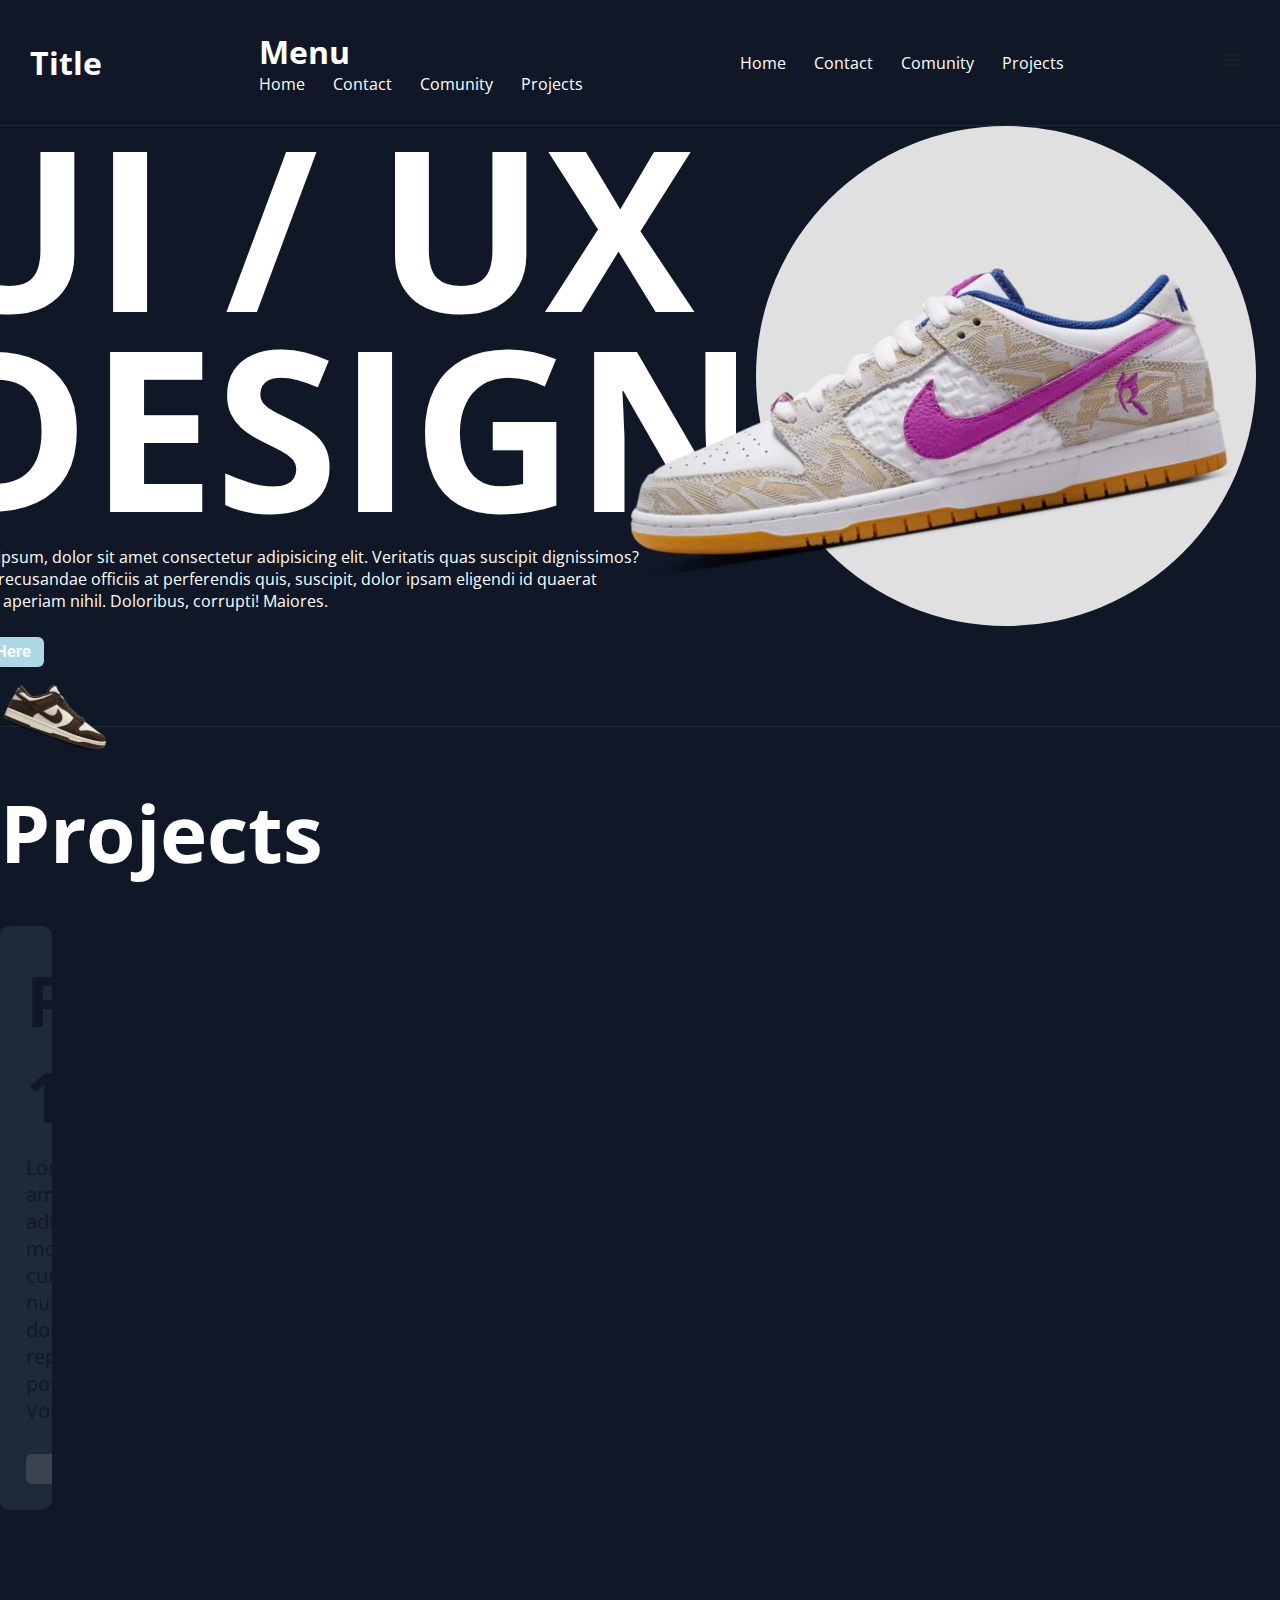
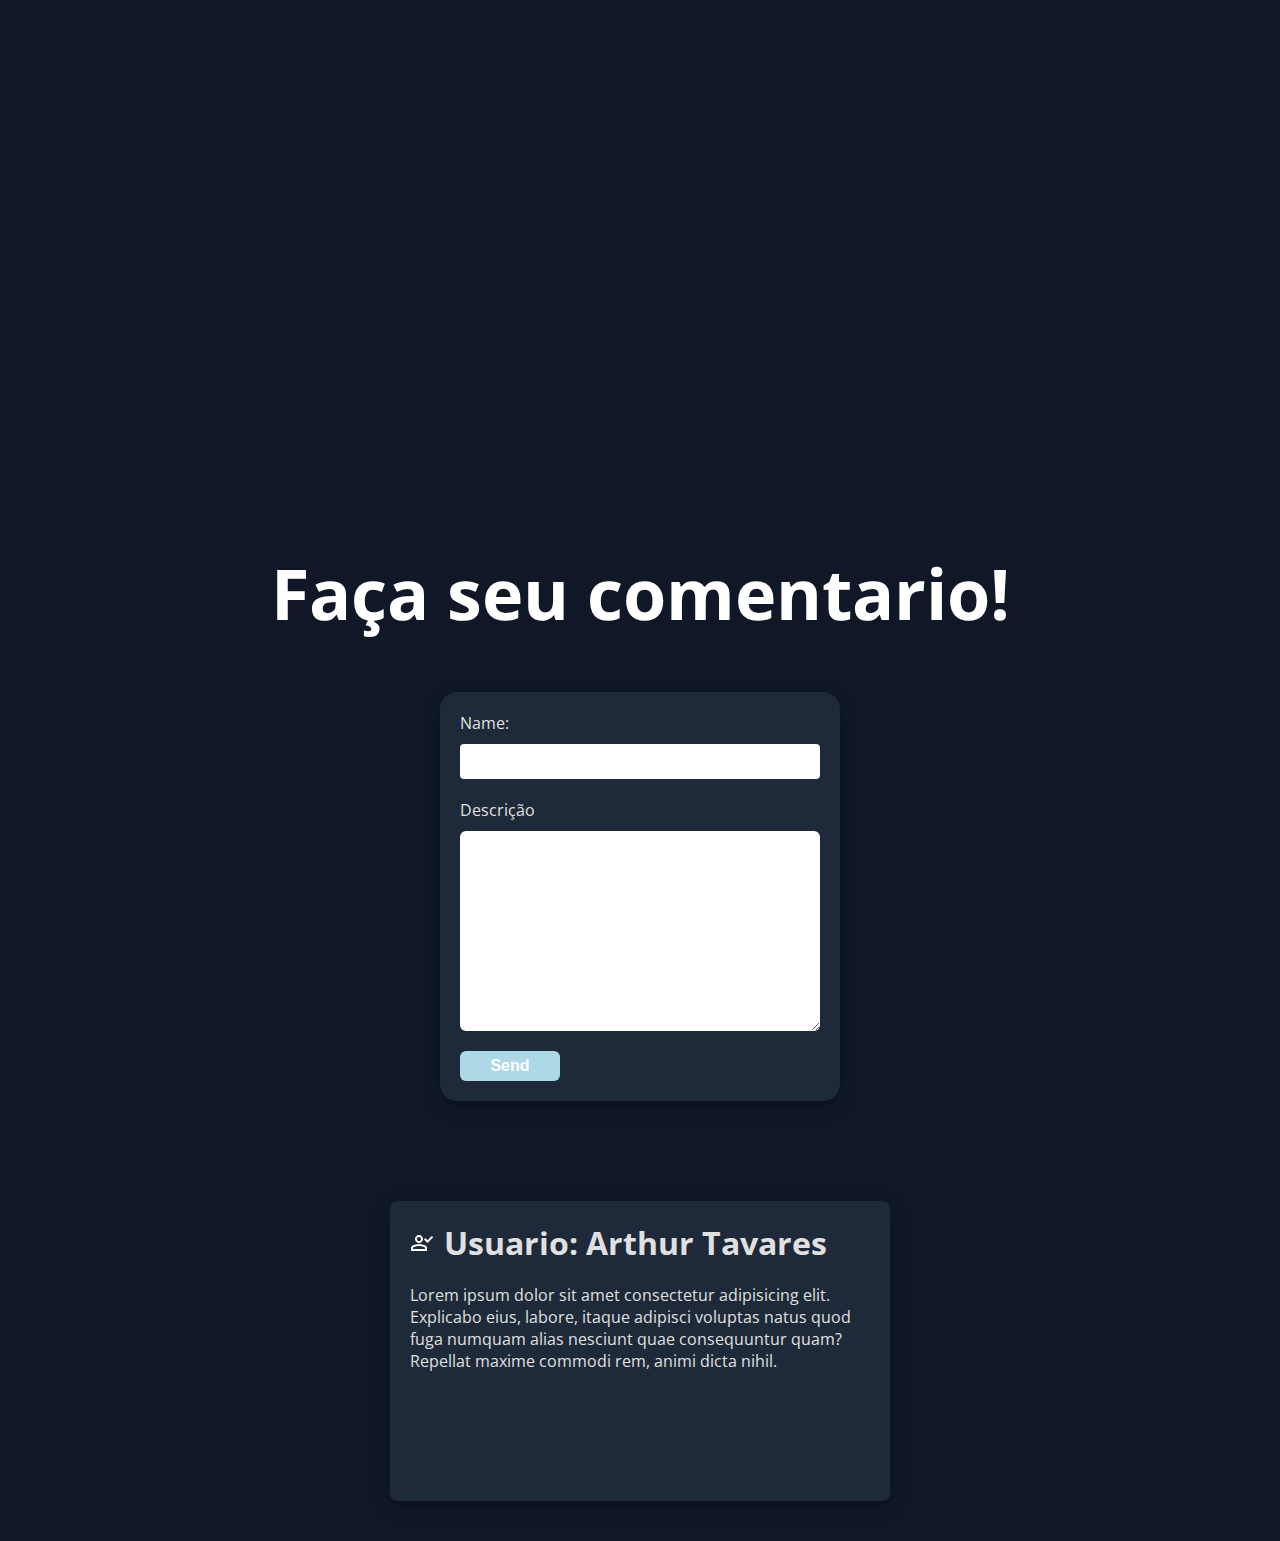
<file: index.html>
<!DOCTYPE html>
<html lang="en">

<head>
    <meta charset="UTF-8">
    <link rel="icon"  type="image/x-icon" href="shoes2.png">
    <meta name="viewport" content="width=device-width, initial-scale=1.0">
    <link rel="stylesheet" href="src/main.css">
    <title>Portifolio-web</title>
</head>

<body>

    <header>

        <div class="logo-header">
            <h1>Title</h1>
        </div>

        <div class="float-nav">

            <div>

          
            <h1 >Menu</h1>
            <ul >
                <li><a href="">Home</a> <div class="line-bar"></div></li>
                <li><a href="">Contact</a> <div class="line-bar"></div></li>
                <li><a href="">Comunity</a> <div class="line-bar"></div></li> 
                <li><a href="">Projects</a> <div class="line-bar"></div></li>
             </ul>
            </div>
        </div>

        
        
        <nav>
            <ul class="w-nav">
               <li><a href="">Home</a> <div class="line-bar"></div></li>
               <li><a href="">Contact</a> <div class="line-bar"></div></li>
               <li><a href="">Comunity</a> <div class="line-bar"></div></li> 
               <li><a href="">Projects</a> <div class="line-bar"></div></li>
            </ul>
        </nav>


        <div class="menu-mobile" style="margin-right: 5px;">
            <svg xmlns="http://www.w3.org/2000/svg" height="24px" viewBox="0 -960 960 960" width="24px" fill="#1f1f1f"><path d="M120-240v-80h720v80H120Zm0-200v-80h720v80H120Zm0-200v-80h720v80H120Z"/></svg>
        </div>


    </header>



    <main>

        <div class="warning">
            <div class="text-w">
             
            </div>
        </div>




        <section>
            <div class="container">

                <div class="primary-content">
                    <div class="primary-text">
                        <h1>UI / UX DESIGN</h1>
                        <p>Lorem ipsum, dolor sit amet consectetur adipisicing elit. Veritatis quas suscipit dignissimos? Earum recusandae officiis at perferendis quis, suscipit, dolor ipsam eligendi id quaerat placeat aperiam nihil. Doloribus, corrupti! Maiores.</p>
                        <button>Clck Here</button>
                    </div>
    
                    <div>

                    </div>

                    <div class="image-area">
                        <div class="shoes-content">
                            <div class="shoes">
                                <img src="shoes.png" alt="">
                            </div>
                        </div>
                    </div>
                  
            
                    
                </div>

               

            </div>


        </section>

        <div class="warning">
            <div class="text-w">
                <img src="shoes2.png" alt="">
            </div>
        </div>


        <section>
            <div class="container">
                <div class="projects-title">
                    <h1>Projects</h1>
                </div>

                <div class="area-projects">
                    
                    <div class="project-card">
                        <div class="p-header" style="flex: 1;">
                            <h1>Projeto 1</h1>
                            <p>Lorem ipsum dolor sit amet, consectetur adipisicing elit. Tempora molestiae esse perferendis cum rerum labore maxime numquam sed voluptas, ad doloremque sint, repellendus quod sapiente possimus quo fuga? Voluptatum, sint.</p>
                            <button>click</button>

                        </div>

                        <div class="divide-bar">
                            
                        </div>

                        <div class="p-area">
                            <div class="project-img">
                                <img width="100%" src="p2.png" alt="">
                            </div>
                        </div>


                        
                    </div> 

                    <div class="project-area-2">
                        <div class="project-card project-card-r">
                            <div class="p-header" style="flex: 1;">
                                <h1>Projeto 1</h1>
                                <p>Lorem ipsum dolor sit amet, consectetur adipisicing elit. Tempora molestiae esse perferendis cum rerum labore maxime numquam sed voluptas, ad doloremque sint, repellendus quod sapiente possimus quo fuga? Voluptatum, sint.</p>
                                <button>click</button>
    
                            </div>
    
                            <div class="divide-bar">
                                
                            </div>
    
                            <div class="p-area">
                                <div class="project-img">
                                    <img width="100%" src="p2.png" alt="">
                                </div>
                            </div>
    
    
                            
                        </div>

                    </div>

            
                 




                </div>


            </div>



        </div>
        </section>


        <section>
            <div class="container">

                <div class="shoes-comment-area">

                    <div class="content-shoes">

                        <h1 class="h1-text" style="text-align: center">Faça seu comentario!</h1>

                        <div class="main-shoes">



                           

                            <form action="#">
                                <div>
                                    <label>Name: </label>
                                    <input id="username" type="text">
                                </div>


                                <div>
                                    <label>Descrição</label>
                                    <textarea id="desc">

                                    </textarea>
                                    
                                </div>

                                <div>
                                    <button type="submit" id="btn-send">Send</button>
                                </div>



                            </form>
                            
    
                        </div>


                        <div class="coments">
                            <div class="card-c"> <h1 style="display: flex; align-items: center; gap: 10px;"> <svg xmlns="http://www.w3.org/2000/svg" height="24px" viewBox="0 -960 960 960" width="24px" fill="#FFFFFF"><path d="M702-480 560-622l57-56 85 85 170-170 56 57-226 226Zm-342 0q-66 0-113-47t-47-113q0-66 47-113t113-47q66 0 113 47t47 113q0 66-47 113t-113 47ZM40-160v-112q0-34 17.5-62.5T104-378q62-31 126-46.5T360-440q66 0 130 15.5T616-378q29 15 46.5 43.5T680-272v112H40Zm80-80h480v-32q0-11-5.5-20T580-306q-54-27-109-40.5T360-360q-56 0-111 13.5T140-306q-9 5-14.5 14t-5.5 20v32Zm240-320q33 0 56.5-23.5T440-640q0-33-23.5-56.5T360-720q-33 0-56.5 23.5T280-640q0 33 23.5 56.5T360-560Zm0 260Zm0-340Z"/></svg>Usuario: Arthur Tavares</h1>
                                <p>Lorem ipsum dolor sit amet consectetur adipisicing elit. Explicabo eius, labore, itaque adipisci voluptas natus quod fuga numquam alias nesciunt quae consequuntur quam? Repellat maxime commodi rem, animi dicta nihil.</p>
                                
                            </div>
                        </div>

                        




                    </div>

                




                </div>




            </div>
        </section>







    </main>



    <footer>

    </footer>





<script src="src/js/menuAnimation.js"></script>
<script src="src/js/animations.js"></script>
<script src="src/js/cardAdd.js"></script>

</body>

</html>
</file>
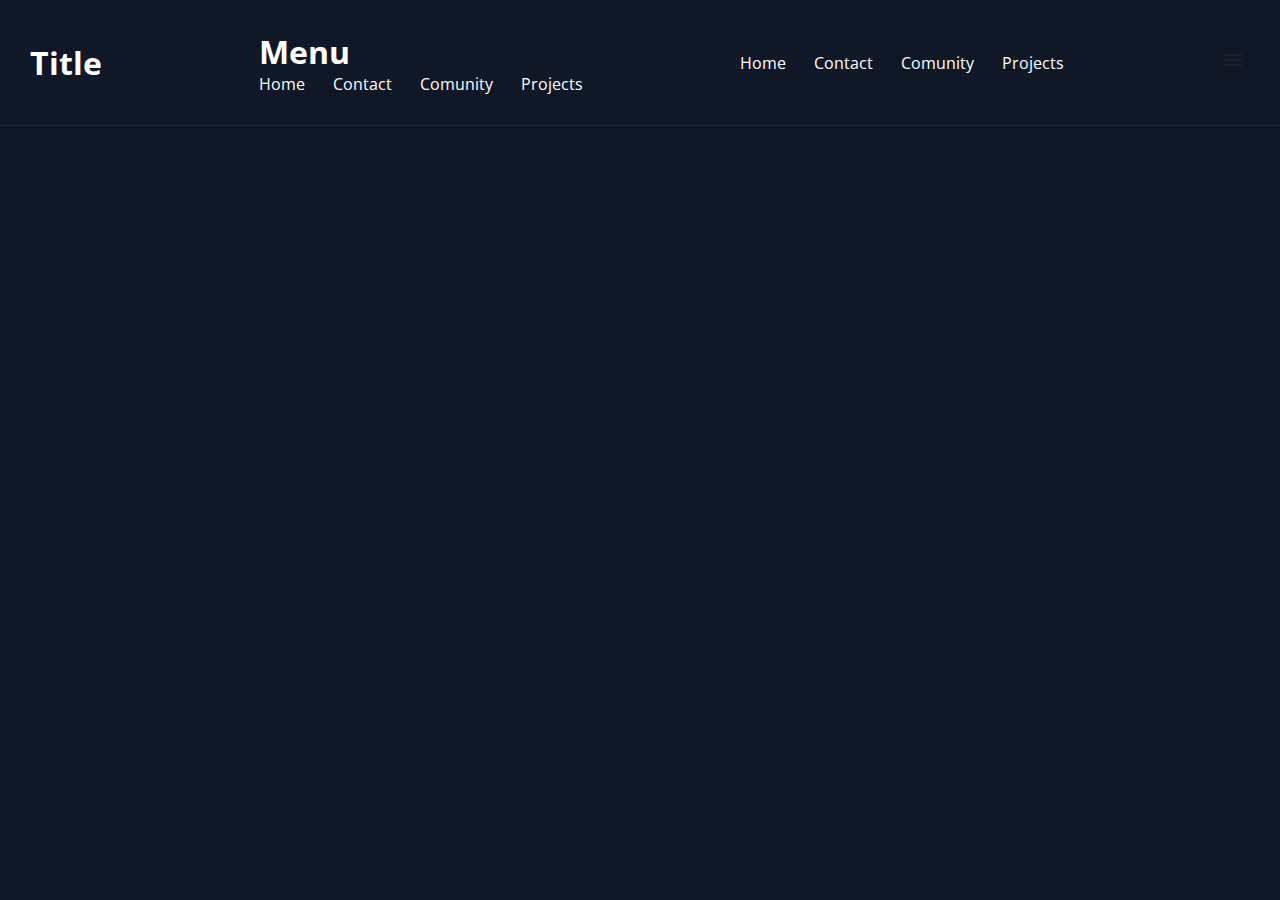
<file: pages/projects.html>
<!DOCTYPE html>
<html lang="en">
<head>
    <meta charset="UTF-8">
    <meta name="viewport" content="width=device-width, initial-scale=1.0">
    <link rel="stylesheet" href="/pages/project@css/project.css">
    <title>Document</title>
</head>
<body>
  
    <header>

        <div class="logo-header">
            <h1>Title</h1>
        </div>

        <div class="float-nav">

            <div>

          
            <h1 >Menu</h1>
            <ul >
                <li><a href="">Home</a> <div class="line-bar"></div></li>
                <li><a href="">Contact</a> <div class="line-bar"></div></li>
                <li><a href="">Comunity</a> <div class="line-bar"></div></li> 
                <li><a href="">Projects</a> <div class="line-bar"></div></li>
             </ul>
            </div>
        </div>

        
        
        <nav>
            <ul class="w-nav">
               <li><a href="../index.html">Home</a> <div class="line-bar"></div></li>
               <li><a href="">Contact</a> <div class="line-bar"></div></li>
               <li><a href="">Comunity</a> <div class="line-bar"></div></li> 
               <li><a href="pages/projects.html">Projects</a> <div class="line-bar"></div></li>
            </ul>
        </nav>


        <div class="menu-mobile" style="margin-right: 5px;">
            <svg xmlns="http://www.w3.org/2000/svg" height="24px" viewBox="0 -960 960 960" width="24px" fill="#1f1f1f"><path d="M120-240v-80h720v80H120Zm0-200v-80h720v80H120Zm0-200v-80h720v80H120Z"/></svg>
        </div>


    </header>


    <div class="warning">
        
    </div>


    <section>
        <div class="container">


        </div>
    </section>



    <script src="../src/js/menuAnimation.js"></script>
</body>
</html>
</file>
<file: src/main.css>
@import "css/reset.css";
@import "css/base.css";
@import "css/layout.css";
@import "css/components.css";
@import "css/mediaQ.css"
</file>
<file: pages/project@css/project.css>
@import "../../src/css/reset.css";
@import "../../src/css/base.css";
@import "../../src/css/layout.css";
@import "../../src/css/components.css";
@import "../../src/css/mediaQ.css";

 

body {
    background-color: var(--bg-primary);
}
</file>
